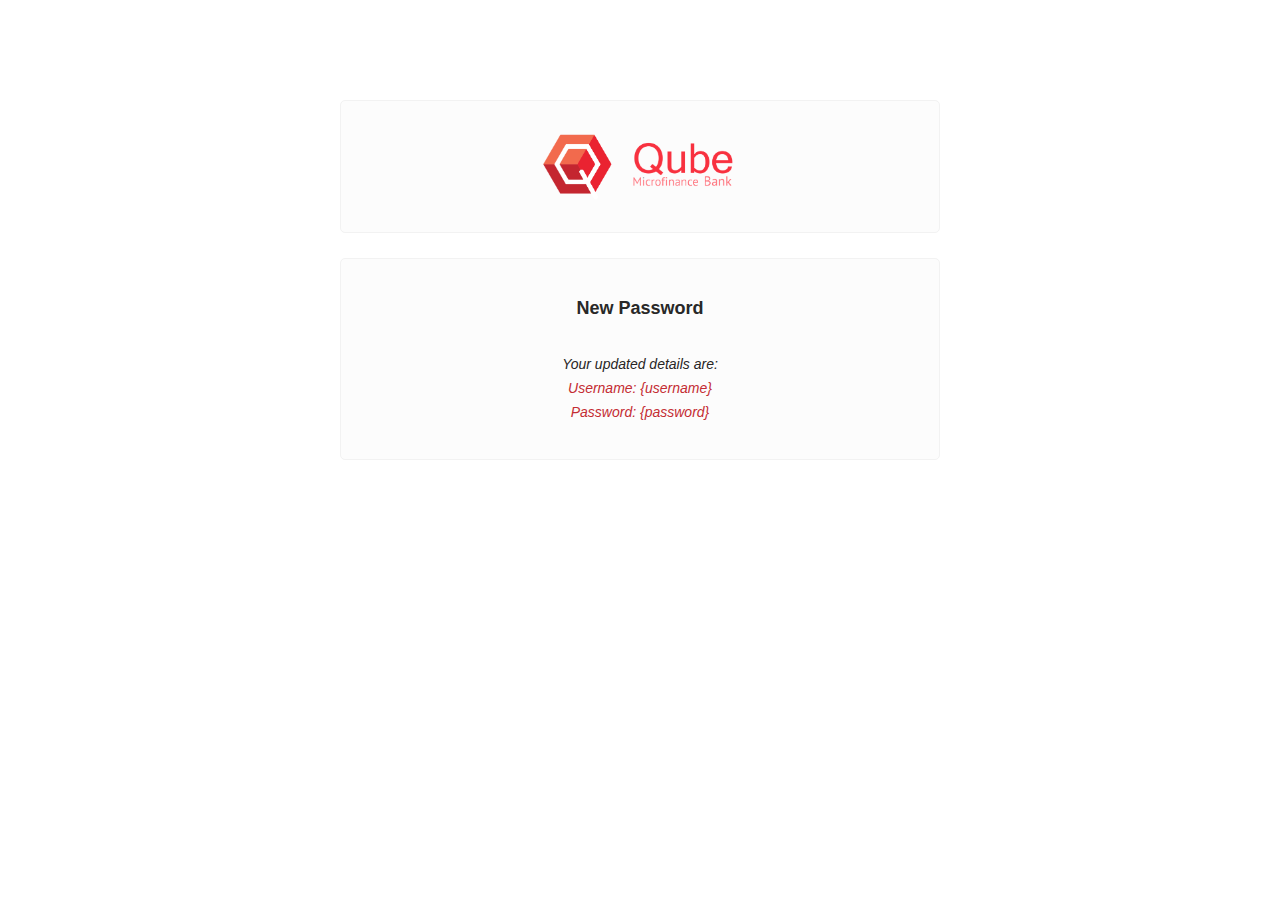
<file: templates/new_password.html>
<!DOCTYPE html PUBLIC "-//W3C//DTD XHTML 1.0 Strict//EN" "http://www.w3.org/TR/xhtml1/DTD/xhtml1-strict.dtd">
<html xmlns="http://www.w3.org/1999/xhtml">
<head>
	<meta http-equiv="Content-Type" content="text/html; charset=UTF-8" />
	<meta name="viewport" content="width=device-width"/>
	<title>New Password</title>
	<style type="text/css">
		/*////// RESET STYLES //////*/
		body{height:100% !important; margin:0; padding:0; width:100% !important;}
		table{border-collapse:separate;}
		img, a img{border:0; outline:none; text-decoration:none;}
		h1, h2, h3, h4, h5, h6{margin:0; padding:0;}
		p{margin: 1em 0;}

		/*////// CLIENT-SPECIFIC STYLES //////*/
		.ReadMsgBody{width:100%;} .ExternalClass{width:100%;}
		.ExternalClass, .ExternalClass p, .ExternalClass span, .ExternalClass font, .ExternalClass td, .ExternalClass div{line-height:100%;}
		table, td{mso-table-lspace:0pt; mso-table-rspace:0pt;}
		#outlook a{padding:0;}
		img{-ms-interpolation-mode: bicubic;}
		body, table, td, p, a, li, blockquote{-ms-text-size-adjust:100%; -webkit-text-size-adjust:100%;}
			
		/*////// GENERAL STYLES //////*/
		img{ max-width: 100%; height: auto; }

		/*////// TABLET STYLES //////*/
		@media only screen and (max-width: 620px) {
		.shrink_font{
			font-size: 62px;
		}
		/*////// GENERAL STYLES //////*/
			#foxeslab-email .table1 { width: 90% !important;}
			#foxeslab-email .table1-2 { width: 98% !important; margin-left: 1%; margin-right: 1%;}
			#foxeslab-email .table1-3 { width: 98% !important; margin-left: 1%; margin-right: 1%;}
			#foxeslab-email .table1-4 { width: 98% !important; margin-left: 1%; margin-right: 1%;}
			#foxeslab-email .table1-5 { width: 90% !important; margin-left: 5%; margin-right: 5%;}

			#foxeslab-email .tablet_no_float { clear: both; width: 100% !important; margin: 0 auto !important; text-align: center !important; }
			#foxeslab-email .tablet_wise_float { clear: both; float: none !important; width: auto !important; margin: 0 auto !important; text-align: center !important; }

			#foxeslab-email .tablet_hide { display: none !important; }

			#foxeslab-email .image1 { width: 98% !important; }
			#foxeslab-email .image1-290 { width: 100% !important; max-width: 290px !important; }

			.center_content{ text-align: center !important; }
			.center_image{ margin: 0 auto !important; }
			.center_button{ width: 50% !important;margin-left: 25% !important;max-width: 250px !important; }
			.centerize{margin: 0 auto !important;}
		}

	
		/*////// MOBILE STYLES //////*/
		@media only screen and (max-width: 480px){
			.shrink_font{
				font-size: 48px;
			}
			.safe_color{
				color: #6a1b9a !important;
			}
			/*////// CLIENT-SPECIFIC STYLES //////*/
			body{width:100% !important; min-width:100% !important;} /* Force iOS Mail to render the email at full width. */
			table[class="flexibleContainer"]{ width: 100% !important; }/* to prevent Yahoo Mail from rendering media query styles on desktop */

			/*////// GENERAL STYLES //////*/
			img[class="flexibleImage"]{height:auto !important; width:100% !important;}

			#foxeslab-email .table1 { width: 98% !important; }
			#foxeslab-email .no_float { clear: both; width: 100% !important; margin: 0 auto !important; text-align: center !important; }
			#foxeslab-email .wise_float {	clear: both;	float: none !important;	width: auto !important;	margin: 0 auto !important;	text-align: center !important;	}

			#foxeslab-email .mobile_hide { display: none !important; }
			.auto_height{height: auto !important;}
		}
	</style>
</head>
<body style="padding: 0;margin: 0;" id="foxeslab-email">

<!-- template-2 -->
<table class="table_full editable-bg-color bg_color_ffffff editable-bg-image" bgcolor="#ffffff" width="100%" align="center"  mc:repeatable="castellab" mc:variant="Header" cellspacing="0" cellpadding="0" border="0" style="background-image: url(#); background-repeat: no-repeat; background-position: center left; background-size: 100% 100%; border-collapse: collapse; mso-table-lspace: 0pt; mso-table-rspace: 0pt;" background="#">
	<!-- padding-top -->
	<tr><td height="100"></td></tr>

	<!-- header -->
	<tr>
		<td>
			<table class="table1" width="600" align="center" border="0" cellspacing="0" cellpadding="0">
				<tr>
					<td bgcolor="#fcfcfc" style="padding-top: 30px;padding-right: 40px;padding-bottom: 0;padding-left: 40px; border: 1px solid #f2f2f2; border-radius: 5px;">
						<!-- Logo -->
						<table class="no_float" align="center" border="0" cellspacing="0" cellpadding="0">
							<tr>
								<td class="editable-img" align="center">
									<a href="#">
										<img editable="true" class="centerize" mc:edit="image101" width="40%" height="35px" src="Statements_copy/qube_main_logo.png" style="display:block; line-height:0; font-size:0; border:0;" border="0" alt="image" />
									</a>
								</td>
							</tr>
							<!-- margin-bottom -->
							<tr><td height="30"></td></tr>
						</table><!-- END logo -->

                    </td>
				</tr>
			</table>
		</td>
	</tr><!-- END header -->

	<!-- horizontal gap -->
	<tr><td height="25"></td></tr>

	<!-- body -->
	<tr>
		<td>
			<table class="table1" width="600" align="center" border="0" cellspacing="0" cellpadding="0">
				<tr>
					<td bgcolor="#fcfcfc" style="padding: 40px 0;border: 1px solid #f2f2f2;border-radius: 5px;">
						<!-- body-container -->
						<table class="table1" width="480" align="center" border="0" cellspacing="0" cellpadding="0">

							<!-- email heading -->
							<tr>
								<td align="center" mc:edit="text101" class="text_color_282828" style="line-height: 1;color: #282828; font-size: 18px; font-weight: 600; font-family: 'Open Sans', Helvetica, sans-serif; mso-line-height-rule: exactly;">
									<div class="editable-text">
										<span class="text_container">New Password</span>
									</div>
								</td>
							</tr><!-- END email heading -->

							<!-- horizontal gap -->
							<tr><td height="40"></td></tr>

							<tr>
								<td align="center" mc:edit="text104" class="text_color_c42c33" style="line-height: 1;color: #272525; font-size: 14px;font-style: italic;font-weight: 400; font-family: 'Open Sans', Helvetica, sans-serif; mso-line-height-rule: exactly;">
									<div class="editable-text">
										<span class="text_container">Your updated details are:</span>
									</div>
								</td>
							</tr>

							<tr><td height="10"></td></tr>

							<tr>
								<td align="center" mc:edit="text104" class="text_color_c42c33" style="line-height: 1;color: #c42c33; font-size: 14px;font-style: italic;font-weight: 400; font-family: 'Open Sans', Helvetica, sans-serif; mso-line-height-rule: exactly;">
									<div class="editable-text">
										<span class="text_container">Username: {username}</span>
									</div>
								</td>
							</tr>
							
							<tr><td height="10"></td></tr>

							<tr>
								<td align="center" mc:edit="text104" class="text_color_c42c33" style="line-height: 1;color: #c42c33; font-size: 14px;font-style: italic;font-weight: 400; font-family: 'Open Sans', Helvetica, sans-serif; mso-line-height-rule: exactly;">
									<div class="editable-text">
										<span class="text_container">Password: {password}</span>
									</div>
								</td>
							</tr>

						</table><!-- END body-container -->
					</td>
				</tr>
			</table>
		</td>
	</tr><!-- END body -->

	<!-- padding-bottom -->
	<tr><td height="100"></td></tr>
</table>

</body>
</html>
</file>
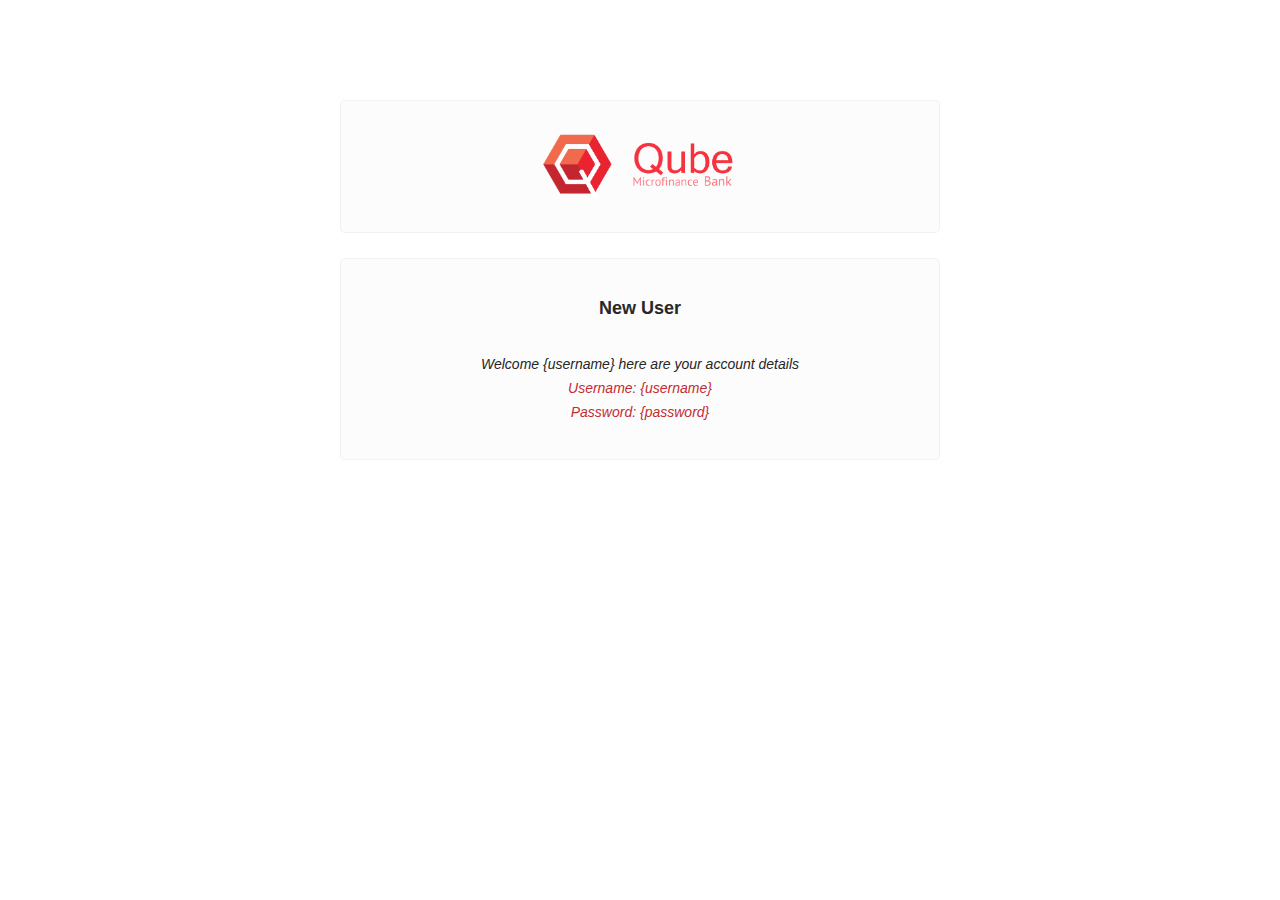
<file: templates/new_user.html>
<!DOCTYPE html PUBLIC "-//W3C//DTD XHTML 1.0 Strict//EN" "http://www.w3.org/TR/xhtml1/DTD/xhtml1-strict.dtd">
<html xmlns="http://www.w3.org/1999/xhtml">
<head>
	<meta http-equiv="Content-Type" content="text/html; charset=UTF-8" />
	<meta name="viewport" content="width=device-width"/>
	<title>New User</title>
	<style type="text/css">
		/*////// RESET STYLES //////*/
		body{height:100% !important; margin:0; padding:0; width:100% !important;}
		table{border-collapse:separate;}
		img, a img{border:0; outline:none; text-decoration:none;}
		h1, h2, h3, h4, h5, h6{margin:0; padding:0;}
		p{margin: 1em 0;}

		/*////// CLIENT-SPECIFIC STYLES //////*/
		.ReadMsgBody{width:100%;} .ExternalClass{width:100%;}
		.ExternalClass, .ExternalClass p, .ExternalClass span, .ExternalClass font, .ExternalClass td, .ExternalClass div{line-height:100%;}
		table, td{mso-table-lspace:0pt; mso-table-rspace:0pt;}
		#outlook a{padding:0;}
		img{-ms-interpolation-mode: bicubic;}
		body, table, td, p, a, li, blockquote{-ms-text-size-adjust:100%; -webkit-text-size-adjust:100%;}
			
		/*////// GENERAL STYLES //////*/
		img{ max-width: 100%; height: auto; }

		/*////// TABLET STYLES //////*/
		@media only screen and (max-width: 620px) {
		.shrink_font{
			font-size: 62px;
		}
		/*////// GENERAL STYLES //////*/
			#foxeslab-email .table1 { width: 90% !important;}
			#foxeslab-email .table1-2 { width: 98% !important; margin-left: 1%; margin-right: 1%;}
			#foxeslab-email .table1-3 { width: 98% !important; margin-left: 1%; margin-right: 1%;}
			#foxeslab-email .table1-4 { width: 98% !important; margin-left: 1%; margin-right: 1%;}
			#foxeslab-email .table1-5 { width: 90% !important; margin-left: 5%; margin-right: 5%;}

			#foxeslab-email .tablet_no_float { clear: both; width: 100% !important; margin: 0 auto !important; text-align: center !important; }
			#foxeslab-email .tablet_wise_float { clear: both; float: none !important; width: auto !important; margin: 0 auto !important; text-align: center !important; }

			#foxeslab-email .tablet_hide { display: none !important; }

			#foxeslab-email .image1 { width: 98% !important; }
			#foxeslab-email .image1-290 { width: 100% !important; max-width: 290px !important; }

			.center_content{ text-align: center !important; }
			.center_image{ margin: 0 auto !important; }
			.center_button{ width: 50% !important;margin-left: 25% !important;max-width: 250px !important; }
			.centerize{margin: 0 auto !important;}
		}

	
		/*////// MOBILE STYLES //////*/
		@media only screen and (max-width: 480px){
			.shrink_font{
				font-size: 48px;
			}
			.safe_color{
				color: #6a1b9a !important;
			}
			/*////// CLIENT-SPECIFIC STYLES //////*/
			body{width:100% !important; min-width:100% !important;} /* Force iOS Mail to render the email at full width. */
			table[class="flexibleContainer"]{ width: 100% !important; }/* to prevent Yahoo Mail from rendering media query styles on desktop */

			/*////// GENERAL STYLES //////*/
			img[class="flexibleImage"]{height:auto !important; width:100% !important;}

			#foxeslab-email .table1 { width: 98% !important; }
			#foxeslab-email .no_float { clear: both; width: 100% !important; margin: 0 auto !important; text-align: center !important; }
			#foxeslab-email .wise_float {	clear: both;	float: none !important;	width: auto !important;	margin: 0 auto !important;	text-align: center !important;	}

			#foxeslab-email .mobile_hide { display: none !important; }
			.auto_height{height: auto !important;}
		}
	</style>
</head>
<body style="padding: 0;margin: 0;" id="foxeslab-email">

<!-- template-2 -->
<table class="table_full editable-bg-color bg_color_ffffff editable-bg-image" bgcolor="#ffffff" width="100%" align="center"  mc:repeatable="castellab" mc:variant="Header" cellspacing="0" cellpadding="0" border="0" style="background-image: url(#); background-repeat: no-repeat; background-position: center left; background-size: 100% 100%; border-collapse: collapse; mso-table-lspace: 0pt; mso-table-rspace: 0pt;" background="#">
	<!-- padding-top -->
	<tr><td height="100"></td></tr>

	<!-- header -->
	<tr>
		<td>
			<table class="table1" width="600" align="center" border="0" cellspacing="0" cellpadding="0">
				<tr>
					<td bgcolor="#fcfcfc" style="padding-top: 30px;padding-right: 40px;padding-bottom: 0;padding-left: 40px; border: 1px solid #f2f2f2; border-radius: 5px;">
						<!-- Logo -->
						<table class="no_float" align="center" border="0" cellspacing="0" cellpadding="0">
							<tr>
								<td class="editable-img" align="center">
									<a href="#">
										<img editable="true" class="centerize" mc:edit="image101" width="40%" height="35px" src="Statements_copy/qube_main_logo.png" style="display:block; line-height:0; font-size:0; border:0;" border="0" alt="image" />
									</a>
								</td>
							</tr>
							<!-- margin-bottom -->
							<tr><td height="30"></td></tr>
						</table><!-- END logo -->

                    </td>
				</tr>
			</table>
		</td>
	</tr><!-- END header -->

	<!-- horizontal gap -->
	<tr><td height="25"></td></tr>

	<!-- body -->
	<tr>
		<td>
			<table class="table1" width="600" align="center" border="0" cellspacing="0" cellpadding="0">
				<tr>
					<td bgcolor="#fcfcfc" style="padding: 40px 0;border: 1px solid #f2f2f2;border-radius: 5px;">
						<!-- body-container -->
						<table class="table1" width="480" align="center" border="0" cellspacing="0" cellpadding="0">

							<!-- email heading -->
							<tr>
								<td align="center" mc:edit="text101" class="text_color_282828" style="line-height: 1;color: #282828; font-size: 18px; font-weight: 600; font-family: 'Open Sans', Helvetica, sans-serif; mso-line-height-rule: exactly;">
									<div class="editable-text">
										<span class="text_container">New User</span>
									</div>
								</td>
							</tr><!-- END email heading -->

							<!-- horizontal gap -->
							<tr><td height="40"></td></tr>

							<tr>
								<td align="center" mc:edit="text104" class="text_color_c42c33" style="line-height: 1;color: #272525; font-size: 14px;font-style: italic;font-weight: 400; font-family: 'Open Sans', Helvetica, sans-serif; mso-line-height-rule: exactly;">
									<div class="editable-text">
										<span class="text_container">Welcome {username} here are your account details</span>
									</div>
								</td>
							</tr>

							<tr><td height="10"></td></tr>

							<tr>
								<td align="center" mc:edit="text104" class="text_color_c42c33" style="line-height: 1;color: #c42c33; font-size: 14px;font-style: italic;font-weight: 400; font-family: 'Open Sans', Helvetica, sans-serif; mso-line-height-rule: exactly;">
									<div class="editable-text">
										<span class="text_container">Username: {username}</span>
									</div>
								</td>
							</tr>
							
							<tr><td height="10"></td></tr>

							<tr>
								<td align="center" mc:edit="text104" class="text_color_c42c33" style="line-height: 1;color: #c42c33; font-size: 14px;font-style: italic;font-weight: 400; font-family: 'Open Sans', Helvetica, sans-serif; mso-line-height-rule: exactly;">
									<div class="editable-text">
										<span class="text_container">Password: {password}</span>
									</div>
								</td>
							</tr>

						</table><!-- END body-container -->
					</td>
				</tr>
			</table>
		</td>
	</tr><!-- END body -->

	<!-- padding-bottom -->
	<tr><td height="100"></td></tr>
</table>

</body>
</html>
</file>
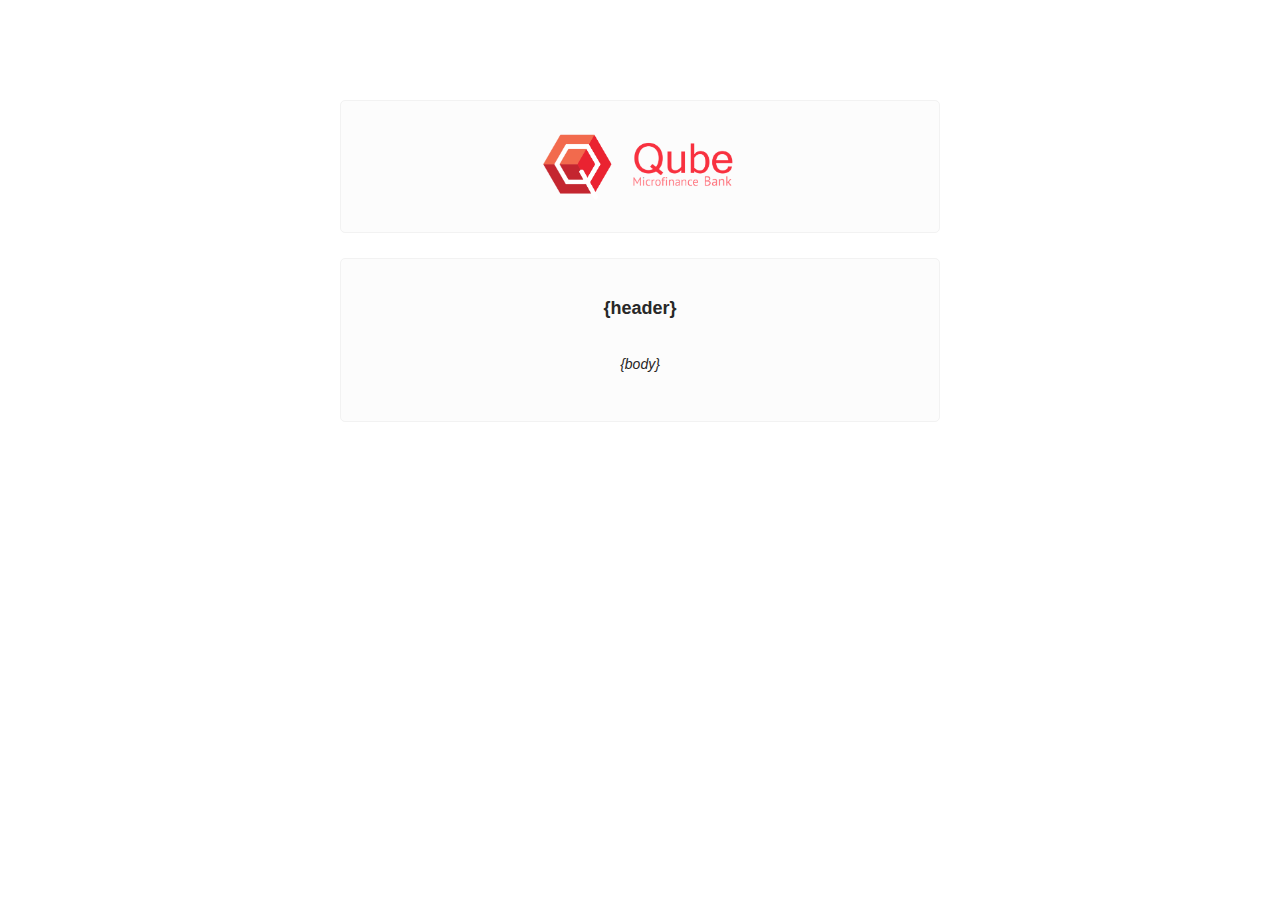
<file: templates/notification.html>
<!DOCTYPE html PUBLIC "-//W3C//DTD XHTML 1.0 Strict//EN" "http://www.w3.org/TR/xhtml1/DTD/xhtml1-strict.dtd">
<html xmlns="http://www.w3.org/1999/xhtml">
<head>
	<meta http-equiv="Content-Type" content="text/html; charset=UTF-8" />
	<meta name="viewport" content="width=device-width"/>
	<title>{title}</title>
	<style type="text/css">
		/*////// RESET STYLES //////*/
		body{height:100% !important; margin:0; padding:0; width:100% !important;}
		table{border-collapse:separate;}
		img, a img{border:0; outline:none; text-decoration:none;}
		h1, h2, h3, h4, h5, h6{margin:0; padding:0;}
		p{margin: 1em 0;}

		/*////// CLIENT-SPECIFIC STYLES //////*/
		.ReadMsgBody{width:100%;} .ExternalClass{width:100%;}
		.ExternalClass, .ExternalClass p, .ExternalClass span, .ExternalClass font, .ExternalClass td, .ExternalClass div{line-height:100%;}
		table, td{mso-table-lspace:0pt; mso-table-rspace:0pt;}
		#outlook a{padding:0;}
		img{-ms-interpolation-mode: bicubic;}
		body, table, td, p, a, li, blockquote{-ms-text-size-adjust:100%; -webkit-text-size-adjust:100%;}
			
		/*////// GENERAL STYLES //////*/
		img{ max-width: 100%; height: auto; }

		/*////// TABLET STYLES //////*/
		@media only screen and (max-width: 620px) {
		.shrink_font{
			font-size: 62px;
		}
		/*////// GENERAL STYLES //////*/
			#foxeslab-email .table1 { width: 90% !important;}
			#foxeslab-email .table1-2 { width: 98% !important; margin-left: 1%; margin-right: 1%;}
			#foxeslab-email .table1-3 { width: 98% !important; margin-left: 1%; margin-right: 1%;}
			#foxeslab-email .table1-4 { width: 98% !important; margin-left: 1%; margin-right: 1%;}
			#foxeslab-email .table1-5 { width: 90% !important; margin-left: 5%; margin-right: 5%;}

			#foxeslab-email .tablet_no_float { clear: both; width: 100% !important; margin: 0 auto !important; text-align: center !important; }
			#foxeslab-email .tablet_wise_float { clear: both; float: none !important; width: auto !important; margin: 0 auto !important; text-align: center !important; }

			#foxeslab-email .tablet_hide { display: none !important; }

			#foxeslab-email .image1 { width: 98% !important; }
			#foxeslab-email .image1-290 { width: 100% !important; max-width: 290px !important; }

			.center_content{ text-align: center !important; }
			.center_image{ margin: 0 auto !important; }
			.center_button{ width: 50% !important;margin-left: 25% !important;max-width: 250px !important; }
			.centerize{margin: 0 auto !important;}
		}

	
		/*////// MOBILE STYLES //////*/
		@media only screen and (max-width: 480px){
			.shrink_font{
				font-size: 48px;
			}
			.safe_color{
				color: #6a1b9a !important;
			}
			/*////// CLIENT-SPECIFIC STYLES //////*/
			body{width:100% !important; min-width:100% !important;} /* Force iOS Mail to render the email at full width. */
			table[class="flexibleContainer"]{ width: 100% !important; }/* to prevent Yahoo Mail from rendering media query styles on desktop */

			/*////// GENERAL STYLES //////*/
			img[class="flexibleImage"]{height:auto !important; width:100% !important;}

			#foxeslab-email .table1 { width: 98% !important; }
			#foxeslab-email .no_float { clear: both; width: 100% !important; margin: 0 auto !important; text-align: center !important; }
			#foxeslab-email .wise_float {	clear: both;	float: none !important;	width: auto !important;	margin: 0 auto !important;	text-align: center !important;	}

			#foxeslab-email .mobile_hide { display: none !important; }
			.auto_height{height: auto !important;}
		}
	</style>
</head>
<body style="padding: 0;margin: 0;" id="foxeslab-email">

<!-- template-2 -->
<table class="table_full editable-bg-color bg_color_ffffff editable-bg-image" bgcolor="#ffffff" width="100%" align="center"  mc:repeatable="castellab" mc:variant="Header" cellspacing="0" cellpadding="0" border="0" style="background-image: url(#); background-repeat: no-repeat; background-position: center left; background-size: 100% 100%; border-collapse: collapse; mso-table-lspace: 0pt; mso-table-rspace: 0pt;" background="#">
	<!-- padding-top -->
	<tr><td height="100"></td></tr>

	<!-- header -->
	<tr>
		<td>
			<table class="table1" width="600" align="center" border="0" cellspacing="0" cellpadding="0">
				<tr>
					<td bgcolor="#fcfcfc" style="padding-top: 30px;padding-right: 40px;padding-bottom: 0;padding-left: 40px; border: 1px solid #f2f2f2; border-radius: 5px;">
						<!-- Logo -->
						<table class="no_float" align="center" border="0" cellspacing="0" cellpadding="0">
							<tr>
								<td class="editable-img" align="center">
									<a href="#">
										<img editable="true" class="centerize" mc:edit="image101" width="40%" height="35px" src="Statements_copy/qube_main_logo.png" style="display:block; line-height:0; font-size:0; border:0;" border="0" alt="image" />
									</a>
								</td>
							</tr>
							<!-- margin-bottom -->
							<tr><td height="30"></td></tr>
						</table><!-- END logo -->

                    </td>
				</tr>
			</table>
		</td>
	</tr><!-- END header -->

	<!-- horizontal gap -->
	<tr><td height="25"></td></tr>

	<!-- body -->
	<tr>
		<td>
			<table class="table1" width="600" align="center" border="0" cellspacing="0" cellpadding="0">
				<tr>
					<td bgcolor="#fcfcfc" style="padding: 40px 0;border: 1px solid #f2f2f2;border-radius: 5px;">
						<!-- body-container -->
						<table class="table1" width="480" align="center" border="0" cellspacing="0" cellpadding="0">

							<!-- email heading -->
							<tr>
								<td align="center" mc:edit="text101" class="text_color_282828" style="line-height: 1;color: #282828; font-size: 18px; font-weight: 600; font-family: 'Open Sans', Helvetica, sans-serif; mso-line-height-rule: exactly;">
									<div class="editable-text">
										<span class="text_container">{header}</span>
									</div>
								</td>
							</tr><!-- END email heading -->

							<!-- horizontal gap -->
							<tr><td height="40"></td></tr>

							<tr>
								<td align="center" mc:edit="text104" class="text_color_c42c33" style="line-height: 1;color: #272525; font-size: 14px;font-style: italic;font-weight: 400; font-family: 'Open Sans', Helvetica, sans-serif; mso-line-height-rule: exactly;">
									<div class="editable-text">
										<span class="text_container">{body}</span>
									</div>
								</td>
							</tr>

							<tr><td height="10"></td></tr>


						</table><!-- END body-container -->
					</td>
				</tr>
			</table>
		</td>
	</tr><!-- END body -->

	<!-- padding-bottom -->
	<tr><td height="100"></td></tr>
</table>

</body>
</html>
</file>
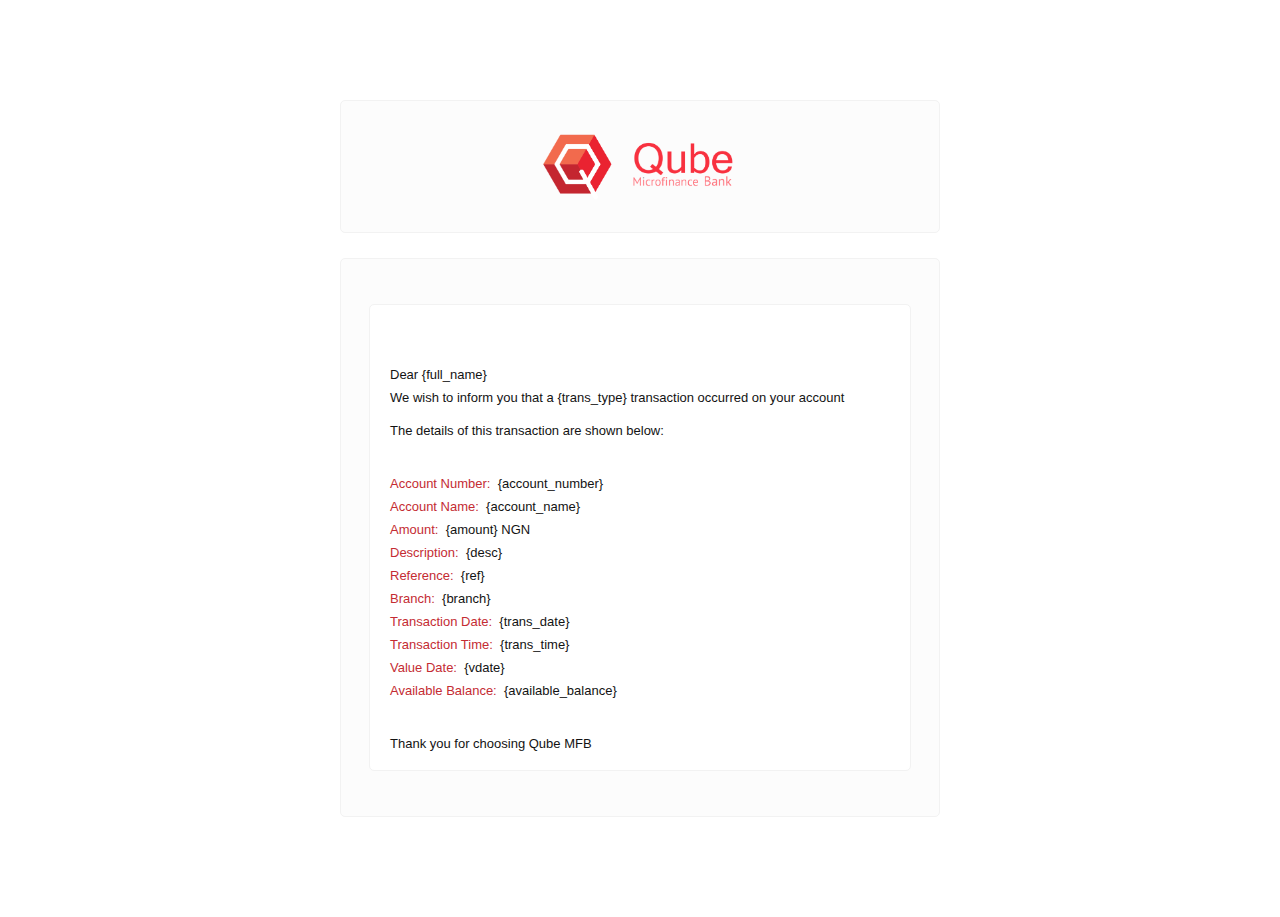
<file: templates/transactions.html>
<!DOCTYPE html PUBLIC "-//W3C//DTD XHTML 1.0 Strict//EN" "http://www.w3.org/TR/xhtml1/DTD/xhtml1-strict.dtd">
<html xmlns="http://www.w3.org/1999/xhtml">
<head>
	<meta http-equiv="Content-Type" content="text/html; charset=UTF-8" />
	<meta name="viewport" content="width=device-width"/>
	<title>Transaction Alert</title>
	<style type="text/css">
		/*////// RESET STYLES //////*/
		body{height:100% !important; margin:0; padding:0; width:100% !important;}
		table{border-collapse:separate;}
		img, a img{border:0; outline:none; text-decoration:none;}
		h1, h2, h3, h4, h5, h6{margin:0; padding:0;}
		p{margin: 1em 0;}

		/*////// CLIENT-SPECIFIC STYLES //////*/
		.ReadMsgBody{width:100%;} .ExternalClass{width:100%;}
		.ExternalClass, .ExternalClass p, .ExternalClass span, .ExternalClass font, .ExternalClass td, .ExternalClass div{line-height:100%;}
		table, td{mso-table-lspace:0pt; mso-table-rspace:0pt;}
		#outlook a{padding:0;}
		img{-ms-interpolation-mode: bicubic;}
		body, table, td, p, a, li, blockquote{-ms-text-size-adjust:100%; -webkit-text-size-adjust:100%;}
			
		/*////// GENERAL STYLES //////*/
		img{ max-width: 100%; height: auto; }

		/*////// TABLET STYLES //////*/
		@media only screen and (max-width: 620px) {
		.shrink_font{
			font-size: 62px;
		}
		/*////// GENERAL STYLES //////*/
			#foxeslab-email .table1 { width: 90% !important;}
			#foxeslab-email .table1-2 { width: 98% !important; margin-left: 1%; margin-right: 1%;}
			#foxeslab-email .table1-3 { width: 98% !important; margin-left: 1%; margin-right: 1%;}
			#foxeslab-email .table1-4 { width: 98% !important; margin-left: 1%; margin-right: 1%;}
			#foxeslab-email .table1-5 { width: 90% !important; margin-left: 5%; margin-right: 5%;}

			#foxeslab-email .tablet_no_float { clear: both; width: 100% !important; margin: 0 auto !important; text-align: center !important; }
			#foxeslab-email .tablet_wise_float { clear: both; float: none !important; width: auto !important; margin: 0 auto !important; text-align: center !important; }

			#foxeslab-email .tablet_hide { display: none !important; }

			#foxeslab-email .image1 { width: 98% !important; }
			#foxeslab-email .image1-290 { width: 100% !important; max-width: 290px !important; }

			.center_content{ text-align: center !important; }
			.center_image{ margin: 0 auto !important; }
			.center_button{ width: 50% !important;margin-left: 25% !important;max-width: 250px !important; }
			.centerize{margin: 0 auto !important;}
		}

	
		/*////// MOBILE STYLES //////*/
		@media only screen and (max-width: 480px){
			.shrink_font{
				font-size: 48px;
			}
			.safe_color{
				color: #6a1b9a !important;
			}
			/*////// CLIENT-SPECIFIC STYLES //////*/
			body{width:100% !important; min-width:100% !important;} /* Force iOS Mail to render the email at full width. */
			table[class="flexibleContainer"]{ width: 100% !important; }/* to prevent Yahoo Mail from rendering media query styles on desktop */

			/*////// GENERAL STYLES //////*/
			img[class="flexibleImage"]{height:auto !important; width:100% !important;}

			#foxeslab-email .table1 { width: 98% !important; }
			#foxeslab-email .no_float { clear: both; width: 100% !important; margin: 0 auto !important; text-align: center !important; }
			#foxeslab-email .wise_float {	clear: both;	float: none !important;	width: auto !important;	margin: 0 auto !important;	text-align: center !important;	}

			#foxeslab-email .mobile_hide { display: none !important; }
			.auto_height{height: auto !important;}
		}
	</style>
</head>
<body style="padding: 0;margin: 0;" id="foxeslab-email">

<!-- template-15 -->
<table class="table_full editable-bg-color bg_color_ffffff editable-bg-image" bgcolor="#ffffff" width="100%" align="center"  mc:repeatable="castellab" mc:variant="Header" cellspacing="0" cellpadding="0" border="0" style="background-image: url(#); background-repeat: no-repeat; background-position: center left; background-size: 100% 100%; border-collapse: collapse; mso-table-lspace: 0pt; mso-table-rspace: 0pt;" background="#">
	<!-- padding-top -->
	<tr><td height="100"></td></tr>

	<!-- header -->
	<tr>
		<td>
			<table class="table1" width="600" align="center" border="0" cellspacing="0" cellpadding="0">
				<tr>
					<td bgcolor="#fcfcfc" style="padding-top: 30px;padding-right: 40px;padding-bottom: 0;padding-left: 40px; border: 1px solid #f2f2f2; border-radius: 5px;">
						<!-- Logo -->
						<table class="no_float" align="center" border="0" cellspacing="0" cellpadding="0">
							<tr>
								<td class="editable-img" align="center">
									<a href="#">
										<img editable="true" class="centerize" mc:edit="image101" width="40%"  src="Statements_copy/qube_main_logo.png" style="display:block; line-height:0; font-size:0; border:0;" border="0" alt="image" />
									</a>
								</td>
							</tr>
							<!-- margin-bottom -->
							<tr><td height="30"></td></tr>
						</table><!-- END logo -->

					</td>
				</tr>
			</table>
		</td>
	</tr><!-- END header -->

	<!-- horizontal gap -->
	<tr><td height="25"></td></tr>

	<!-- body -->
	<tr>
		<td>
			<table class="table1" width="600" align="center" border="0" cellspacing="0" cellpadding="0">
				<tr>
					<td bgcolor="#fcfcfc" style="padding: 45px 0;border: 1px solid #f2f2f2;border-radius: 5px;">
						<!-- inner-container -->
						<table class="table1" width="550" align="center" border="0" cellspacing="0" cellpadding="0">
							<!-- row-1 -->
							<tr>
								<td>									
									<table align="center" border="0" cellspacing="0" cellpadding="0">
										<tr>
											<td bgcolor="#ffffff" style="padding: 20px;border: 1px solid #f2f2f2;border-radius: 5px;">
												
												<!-- column-2 -->
												<table class="table1-2" width="500" align="right" border="0" cellspacing="0" cellpadding="0">
													<!-- margin-top -->
													<tr><td height="43"></td></tr>
													<tr>
														<td align="left" mc:edit="text103" style="line-height: 1;font-size: 13px; font-family: 'Open Sans', Helvetica, sans-serif; mso-line-height-rule: exactly;">
															<div class="editable-text text_color_c6c6c6" style="display: inline-block;color: #131313;font-weight: 400;"><span class="text_container">Dear {full_name}</span></div>
														</td>
													</tr>
													<!-- horizontal gap -->
													<tr><td height="10"></td></tr>
													<tr>
														<td align="left" mc:edit="text103" style="line-height: 1;font-size: 13px; font-family: 'Open Sans', Helvetica, sans-serif; mso-line-height-rule: exactly;">
															<div class="editable-text text_color_c6c6c6" style="display: inline-block;color: #131313;font-weight: 400;"><span class="text_container">We wish to inform you that a {trans_type} transaction occurred on your account</span></div>
														</td>
													</tr>
													<!-- horizontal gap -->
													<tr><td height="20"></td></tr>
													<tr>
														<td align="left" mc:edit="text103" style="line-height: 1;font-size: 13px; font-family: 'Open Sans', Helvetica, sans-serif; mso-line-height-rule: exactly;">
															<div class="editable-text text_color_c6c6c6" style="display: inline-block;color: #131313;font-weight: 400;"><span class="text_container">The details of this transaction are shown below:</span></div>
														</td>
													</tr>
													<!-- horizontal gap -->
													<tr><td height="40"></td></tr>
													<tr>
														<td align="left" mc:edit="text103" style="line-height: 1;font-size: 13px; font-family: 'Open Sans', Helvetica, sans-serif; mso-line-height-rule: exactly;">
															<div class="editable-text text_color_c42c33" style="display: inline-block;color: #c42c33;font-weight: 500;"><span class="text_container">Account Number:</span></div>
															<div class="editable-text text_color_c6c6c6" style="display: inline-block;color: #131313;font-weight: 400;"><span class="text_container">&nbsp;{account_number}</span></div>
														</td>
													</tr>
													<!-- horizontal gap -->
													<tr><td height="10"></td></tr>
													<tr>
														<td align="left" mc:edit="text104" style="line-height: 1;font-size: 13px; font-family: 'Open Sans', Helvetica, sans-serif; mso-line-height-rule: exactly;">
															<div class="editable-text text_color_c42c33" style="display: inline-block;color: #c42c33;font-weight: 500;"><span class="text_container">Account Name:</span></div>
															<div class="editable-text text_color_c6c6c6" style="display: inline-block;color: #131313;font-weight: 400;"><span class="text_container">&nbsp;{account_name}</span></div>
														</td>
													</tr>
													<!-- horizontal gap -->
													<tr><td height="10"></td></tr>
													<tr>
														<td align="left" mc:edit="text104" style="line-height: 1;font-size: 13px; font-family: 'Open Sans', Helvetica, sans-serif; mso-line-height-rule: exactly;">
															<div class="editable-text text_color_c42c33" style="display: inline-block;color: #c42c33;font-weight: 500;"><span class="text_container">Amount:</span></div>
															<div class="editable-text text_color_c6c6c6" style="display: inline-block;color: #131313;font-weight: 400;"><span class="text_container">&nbsp;{amount} NGN</span></div>
														</td>
													</tr>
													<!-- horizontal gap -->
													<tr><td height="10"></td></tr>
													<tr>
														<td align="left" mc:edit="text105" style="line-height: 1;font-size: 13px; font-family: 'Open Sans', Helvetica, sans-serif; mso-line-height-rule: exactly;">
															<div class="editable-text text_color_c42c33" style="display: inline-block;color: #c42c33;font-weight: 500;"><span class="text_container">Description:</span></div>
															<div class="editable-text text_color_c6c6c6" style="display: inline-block;color: #131313;font-weight: 400;"><span class="text_container">&nbsp;{desc}</span></div>
														</td>
													</tr>
													<!-- horizontal gap -->
													<tr><td height="10"></td></tr>
													<tr>
														<td align="left" mc:edit="text106" style="line-height: 1;font-size: 13px; font-family: 'Open Sans', Helvetica, sans-serif; mso-line-height-rule: exactly;">
															<div class="editable-text text_color_c42c33" style="display: inline-block;color: #c42c33;font-weight: 500;"><span class="text_container">Reference:</span></div>
															<div class="editable-text text_color_c6c6c6" style="display: inline-block;color: #131313;font-weight: 400;"><span class="text_container">&nbsp;{ref}</span></div>
														</td>
													</tr>
													<!-- horizontal gap -->
													<tr><td height="10"></td></tr>
													<tr>
														<td align="left" mc:edit="text106" style="line-height: 1;font-size: 13px; font-family: 'Open Sans', Helvetica, sans-serif; mso-line-height-rule: exactly;">
															<div class="editable-text text_color_c42c33" style="display: inline-block;color: #c42c33;font-weight: 500;"><span class="text_container">Branch:</span></div>
															<div class="editable-text text_color_c6c6c6" style="display: inline-block;color: #131313;font-weight: 400;"><span class="text_container">&nbsp;{branch}</span></div>
														</td>
													</tr>
													<!-- horizontal gap -->
													<tr><td height="10"></td></tr>
													<tr>
														<td align="left" mc:edit="text106" style="line-height: 1;font-size: 13px; font-family: 'Open Sans', Helvetica, sans-serif; mso-line-height-rule: exactly;">
															<div class="editable-text text_color_c42c33" style="display: inline-block;color: #c42c33;font-weight: 500;"><span class="text_container">Transaction Date:</span></div>
															<div class="editable-text text_color_c6c6c6" style="display: inline-block;color: #131313;font-weight: 400;"><span class="text_container">&nbsp;{trans_date}</span></div>
														</td>
													</tr>
													<!-- horizontal gap -->
													<tr><td height="10"></td></tr>
													<tr>
														<td align="left" mc:edit="text106" style="line-height: 1;font-size: 13px; font-family: 'Open Sans', Helvetica, sans-serif; mso-line-height-rule: exactly;">
															<div class="editable-text text_color_c42c33" style="display: inline-block;color: #c42c33;font-weight: 500;"><span class="text_container">Transaction Time:</span></div>
															<div class="editable-text text_color_c6c6c6" style="display: inline-block;color: #131313;font-weight: 400;"><span class="text_container">&nbsp;{trans_time}</span></div>
														</td>
													</tr>
													<!-- horizontal gap -->
													<tr><td height="10"></td></tr>
													<tr>
														<td align="left" mc:edit="text106" style="line-height: 1;font-size: 13px; font-family: 'Open Sans', Helvetica, sans-serif; mso-line-height-rule: exactly;">
															<div class="editable-text text_color_c42c33" style="display: inline-block;color: #c42c33;font-weight: 500;"><span class="text_container">Value Date:</span></div>
															<div class="editable-text text_color_c6c6c6" style="display: inline-block;color: #131313;font-weight: 400;"><span class="text_container">&nbsp;{vdate}</span></div>
														</td>
													</tr>
													<!-- horizontal gap -->
													<tr><td height="10"></td></tr>
													<tr>
														<td align="left" mc:edit="text106" style="line-height: 1;font-size: 13px; font-family: 'Open Sans', Helvetica, sans-serif; mso-line-height-rule: exactly;">
															<div class="editable-text text_color_c42c33" style="display: inline-block;color: #c42c33;font-weight: 500;"><span class="text_container">Available Balance:</span></div>
															<div class="editable-text text_color_c6c6c6" style="display: inline-block;color: #131313;font-weight: 400;"><span class="text_container">&nbsp;{available_balance}</span></div>
														</td>
													</tr>
													<!-- horizontal gap -->
													<tr><td height="40"></td></tr>
													<tr>
														<td align="left" mc:edit="text103" style="line-height: 1;font-size: 13px; font-family: 'Open Sans', Helvetica, sans-serif; mso-line-height-rule: exactly;">
															<div class="editable-text text_color_c6c6c6" style="display: inline-block;color: #131313;font-weight: 400;"><span class="text_container">Thank you for choosing Qube MFB</span></div>
														</td>
													</tr>
												</table><!-- END column-2 -->
											</td>
										</tr>
									</table>
								</td>
							</tr><!-- END row-1 -->

						</table><!-- END inner-container -->
					</td>
				</tr><!-- END row-1 -->
			</table>
		</td>
	</tr><!-- END body -->

	<!-- padding-bottom -->
	<tr><td height="100"></td></tr>
</table>

</body>
</html>
</file>
